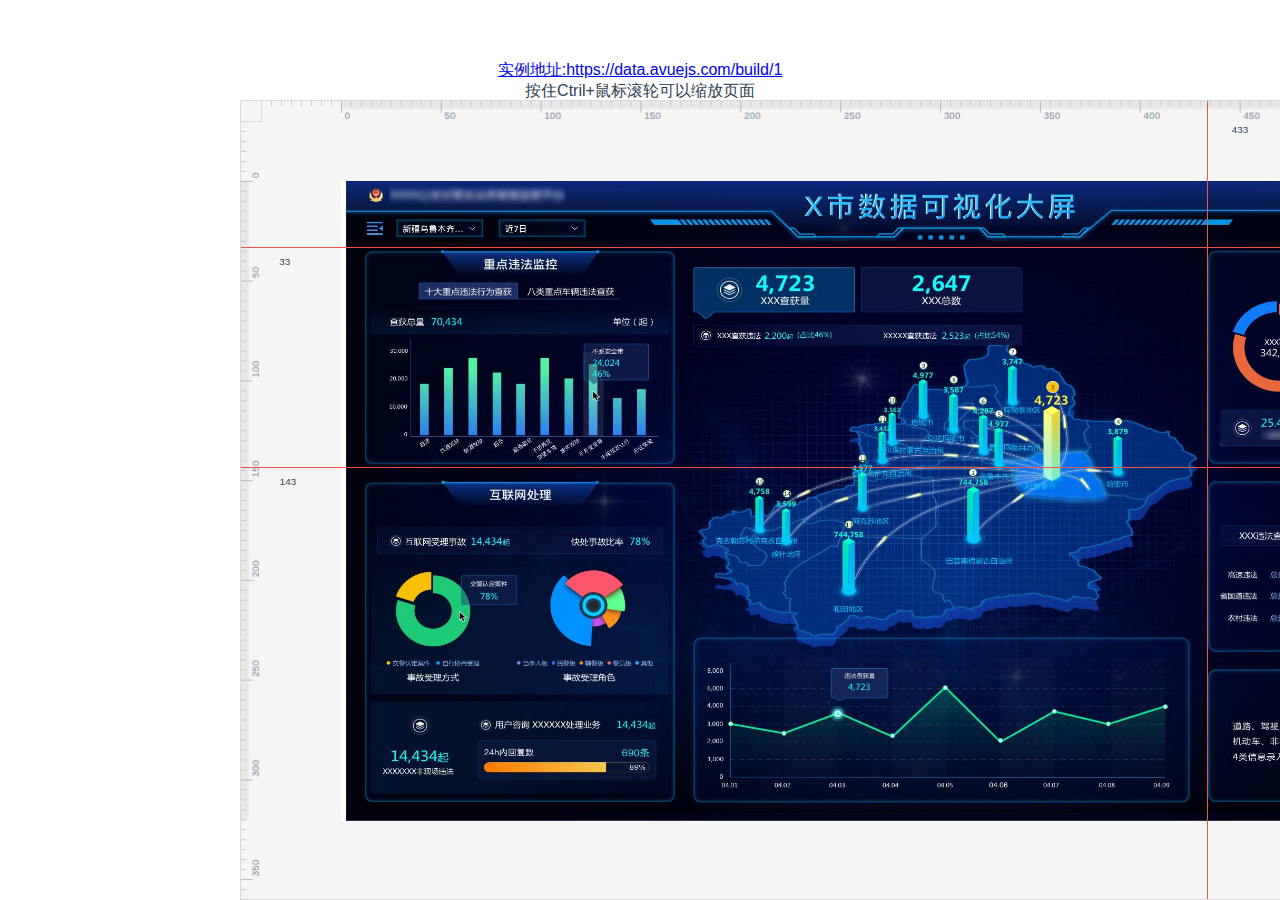
<file: index.html>
<!DOCTYPE html>
<html lang="en">

  <head>
    <meta charset="UTF-8" />
    <meta name="viewport" content="width=device-width, initial-scale=1.0" />
    <title>vue3-sketch-ruler</title>
    <script type="module" crossorigin src="./assets/index.6035ba9a.js"></script>
    <link rel="modulepreload" href="./assets/vendor.459f1301.js">
    <link rel="stylesheet" href="./assets/index.c59d1c4e.css">
  </head>

  <body>
    <div id="app"></div>
    

  </body>

</html>
</file>
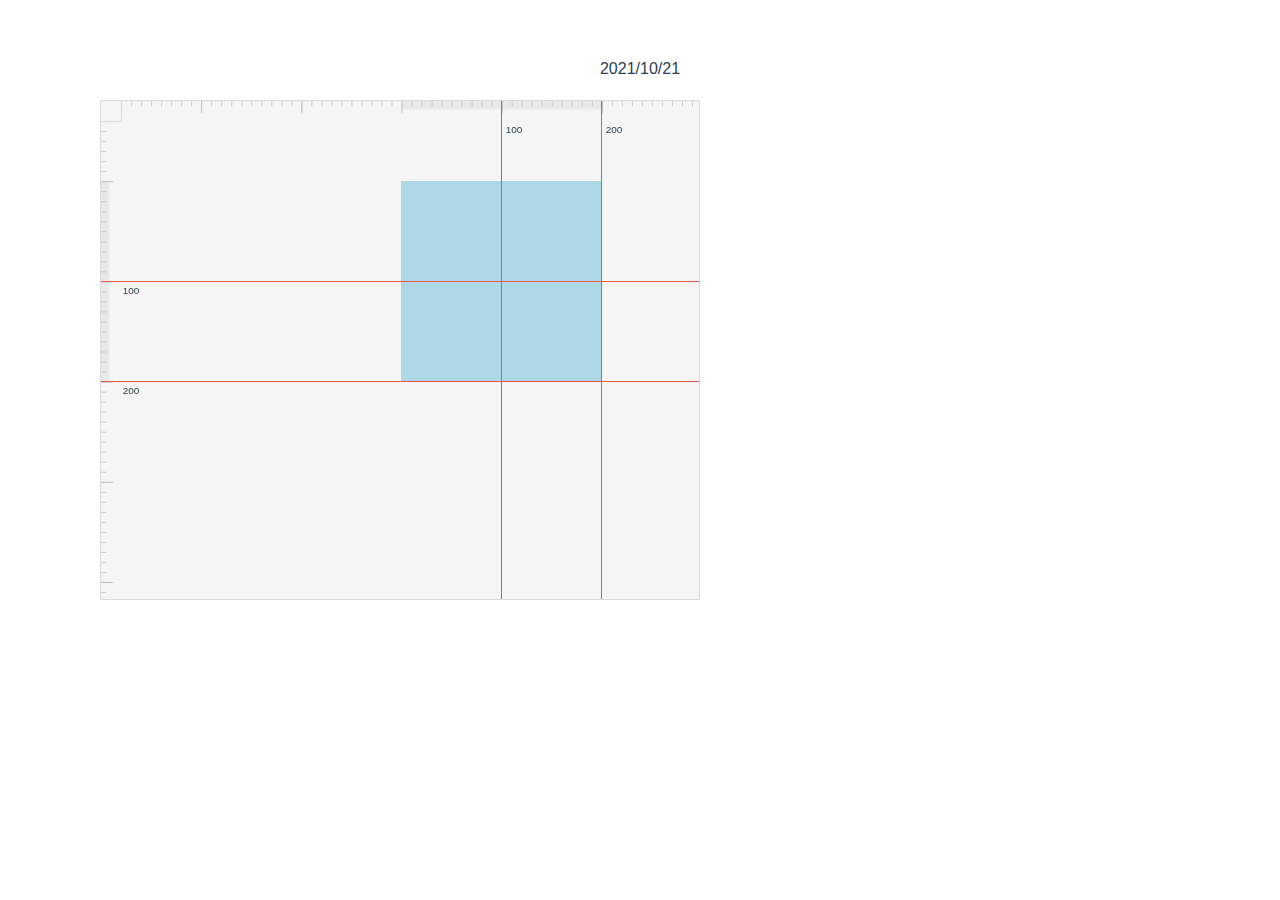
<file: 1X/index.html>
<!DOCTYPE html>
<html lang="en">

  <head>
    <meta charset="UTF-8" />
    <meta name="viewport" content="width=device-width, initial-scale=1.0" />
    <title>vue3-sketch-ruler</title>
    <script type="module" crossorigin src="./assets/index.3d5a802c.js"></script>
    <link rel="modulepreload" href="./assets/vendor.4ef744c8.js">
    <link rel="stylesheet" href="./assets/index.7c26d770.css">
  </head>

  <body>
    <div id="app"></div>
    

  </body>

</html>
</file>
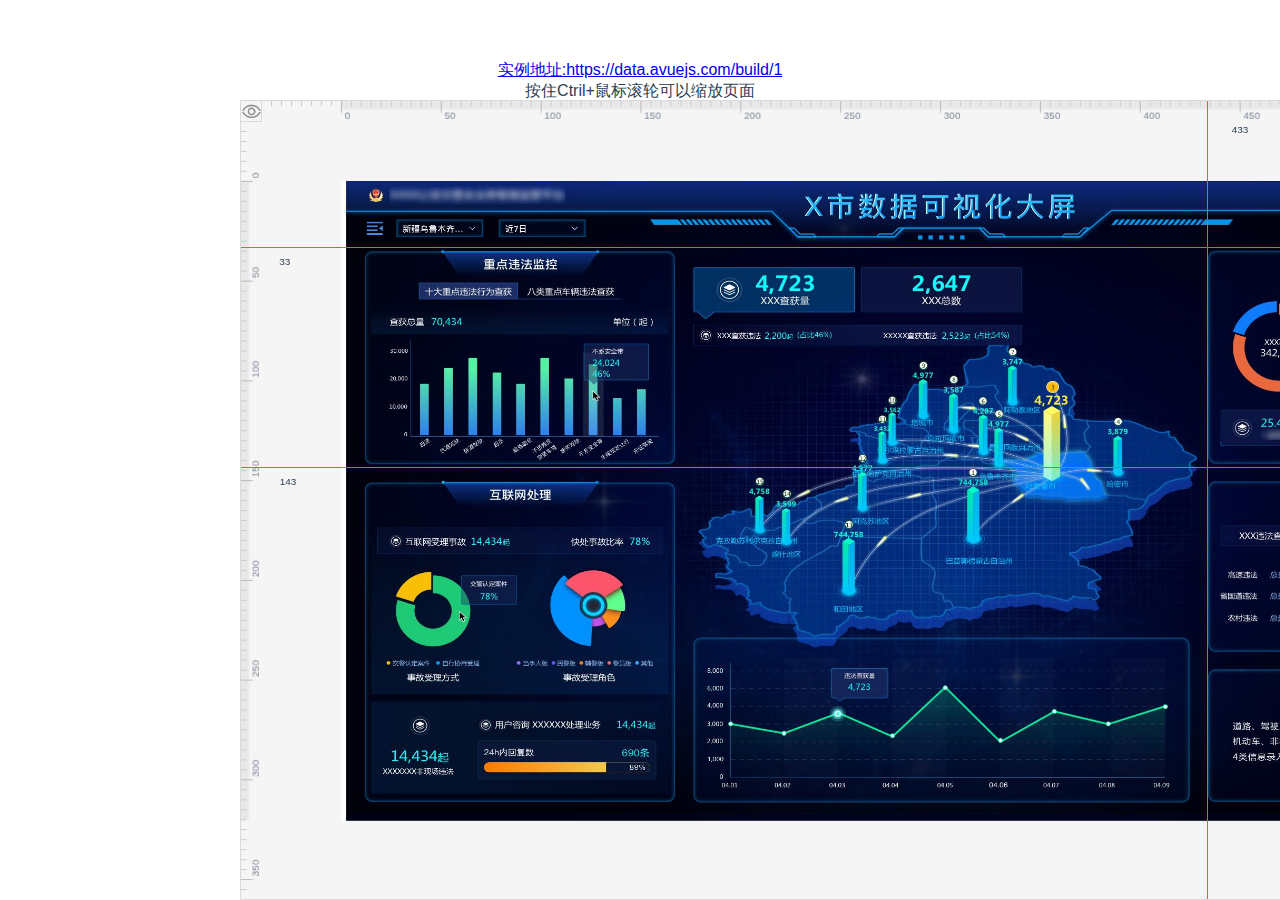
<file: 1x/index.html>
<!DOCTYPE html>
<html lang="en">

  <head>
    <meta charset="UTF-8" />
    <meta name="viewport" content="width=device-width, initial-scale=1.0" />
    <title>vue3-sketch-ruler</title>
    <script type="module" crossorigin src="./assets/index.ee088cee.js"></script>
    <link rel="modulepreload" href="./assets/vendor.cf819554.js">
    <link rel="stylesheet" href="./assets/index.c75edd2b.css">
  </head>

  <body>
    <div id="app"></div>
    

  </body>

</html>
</file>
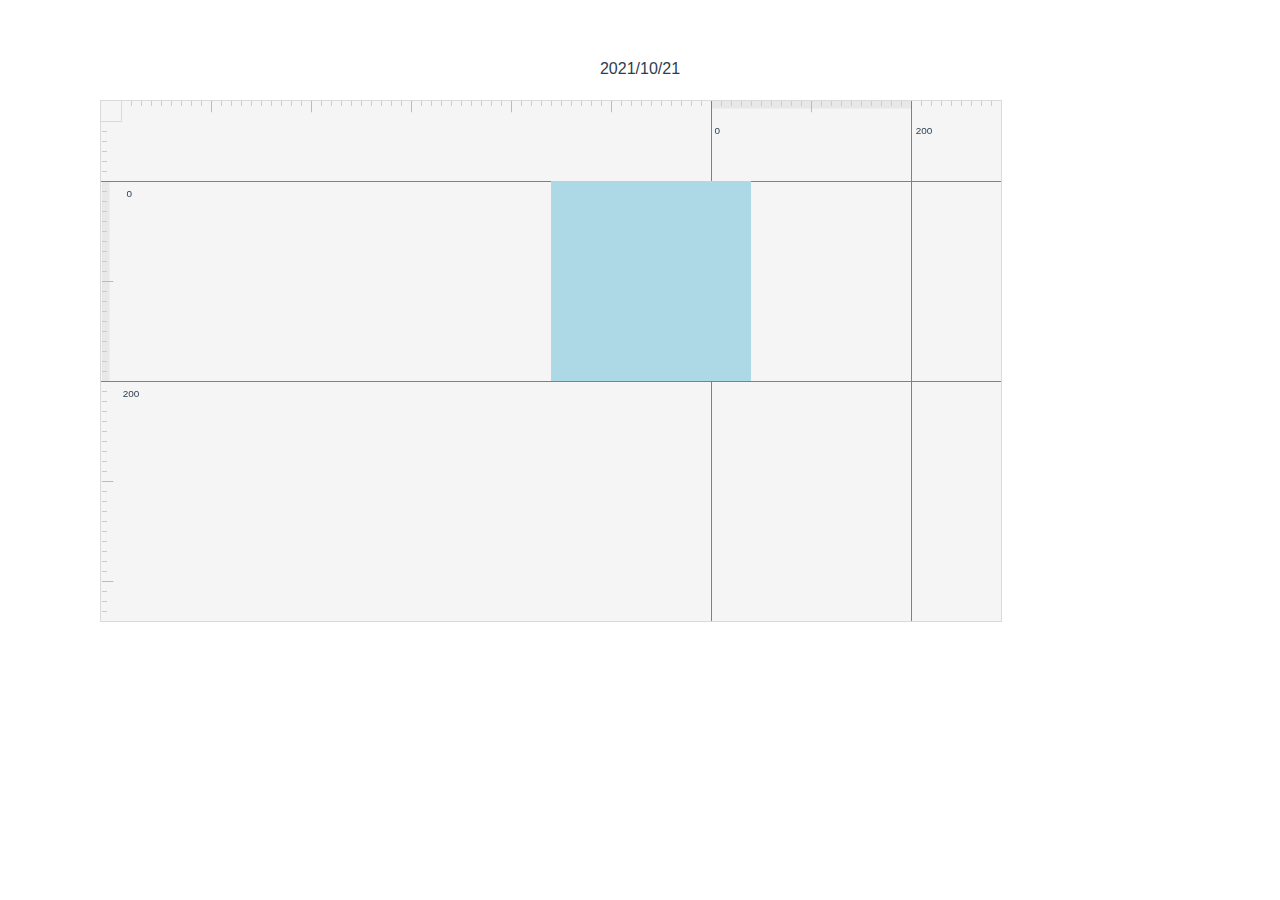
<file: 2X/index.html>
<!DOCTYPE html>
<html lang="en">

  <head>
    <meta charset="UTF-8" />
    <meta name="viewport" content="width=device-width, initial-scale=1.0" />
    <title>vue3-sketch-ruler</title>
    <script type="module" crossorigin src="./assets/index.b37cf61e.js"></script>
    <link rel="modulepreload" href="./assets/vendor.ff4dc385.js">
    <link rel="stylesheet" href="./assets/index.b23eaaa2.css">
  </head>

  <body>
    <div id="app"></div>
    

  </body>

</html>
</file>
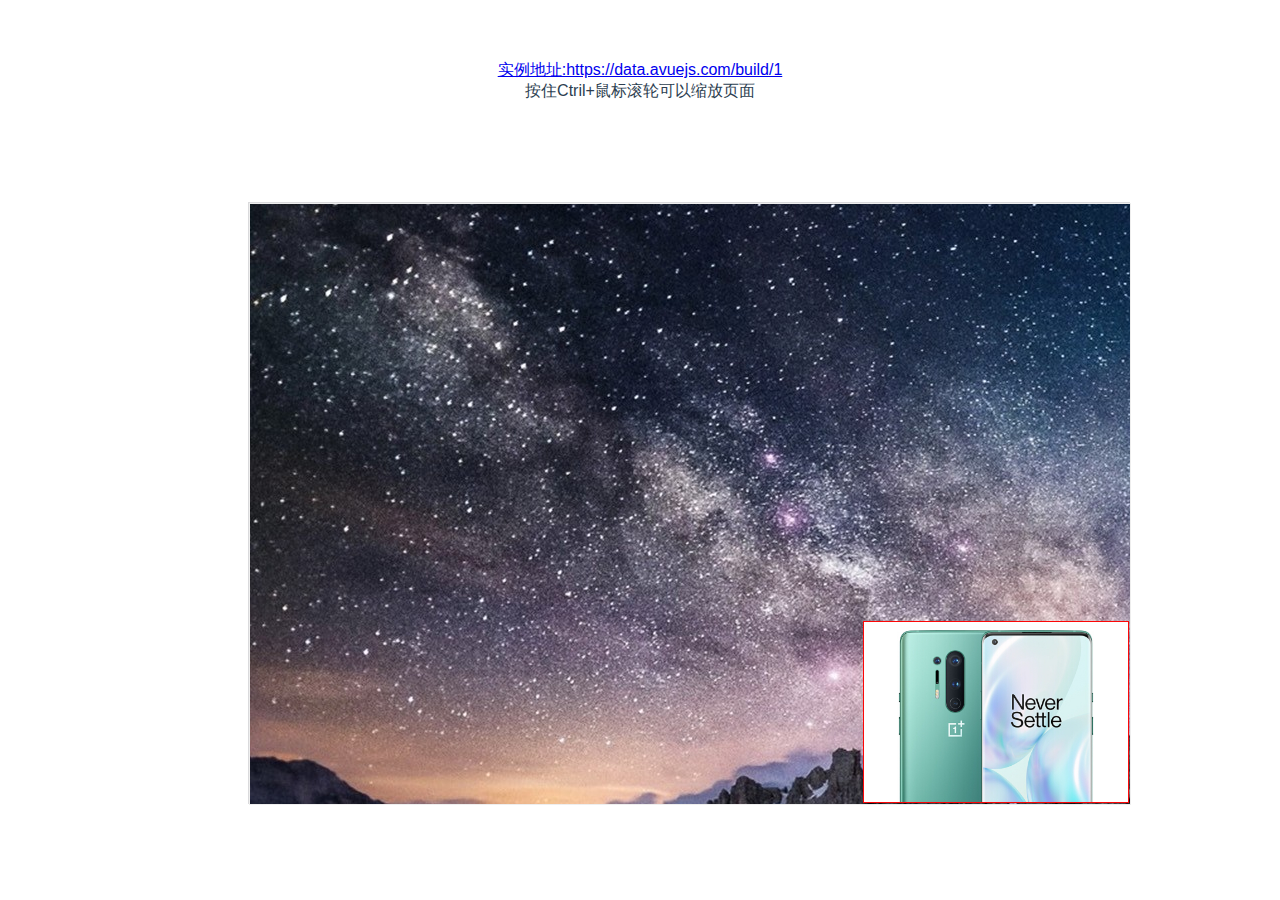
<file: 2x/index.html>
<!DOCTYPE html>
<html lang="en">

  <head>
    <meta charset="UTF-8" />
    <meta name="viewport" content="width=device-width, initial-scale=1.0" />
    <title>vue3-sketch-ruler</title>
    <script type="module" crossorigin src="./assets/index.58916d3e.js"></script>
    <link rel="modulepreload" href="./assets/vendor.1a67de1f.js">
    <link rel="stylesheet" href="./assets/index.64cbbabc.css">
  </head>

  <body>
    <div id="app"></div>
    

  </body>

</html>
</file>
<file: assets/index.c59d1c4e.css>
@charset "UTF-8";.line[data-v-069c473f]{position:absolute}.line .action[data-v-069c473f]{position:absolute;display:flex;justify-content:center;align-items:center}.line .value[data-v-069c473f]{pointer-events:none;transform:scale(.83)}.line .del[data-v-069c473f]{padding:3px 5px;cursor:pointer;visibility:hidden}.line:hover .del[data-v-069c473f]{visibility:visible}.line[data-v-adb71e78],.h-container[data-v-adb71e78],.v-container[data-v-adb71e78]{position:absolute}.h-container .lines[data-v-adb71e78],.v-container .lines[data-v-adb71e78]{pointer-events:none}.h-container:hover .lines[data-v-adb71e78],.v-container:hover .lines[data-v-adb71e78]{pointer-events:auto}.h-container[data-v-adb71e78]{top:0}.h-container .line[data-v-adb71e78]{top:0;height:100vh;padding-left:5px}.h-container .line .action[data-v-adb71e78]{transform:translate(-24px)}.h-container .line .action .value[data-v-adb71e78]{margin-left:4px}.h-container .indicator[data-v-adb71e78]{top:0;height:100vw}.h-container .indicator .value[data-v-adb71e78]{width:auto;padding:0 2px;margin-top:4px;margin-left:4px}.v-container[data-v-adb71e78]{left:0}.v-container .line[data-v-adb71e78]{left:0;width:100vw;padding-top:5px}.v-container .line .action[data-v-adb71e78]{transform:translateY(-24px);flex-direction:column}.v-container .line .action .value[data-v-adb71e78]{margin-top:4px}.v-container .indicator[data-v-adb71e78]{width:100vw}.v-container .indicator .value[data-v-adb71e78]{left:0;width:auto;padding:0 2px;margin-top:-5px;margin-left:2px;transform:rotate(-90deg);transform-origin:0 0}.style-ruler{position:absolute;z-index:3;width:100%;height:100%;overflow:hidden;font-size:12px;pointer-events:none}.style-ruler span{line-height:1}.corner{position:absolute;top:0;left:0;pointer-events:auto;cursor:pointer;box-sizing:content-box;transition:all .2s ease-in-out}.indicator{position:absolute;pointer-events:none}.indicator .value{position:absolute;background:white}.ruler{width:100%;height:100%;pointer-events:auto}.top{position:absolute;right:100px;font-size:20px}body{padding:0;margin:0;overflow:hidden;font-family:sans-serif}body *{box-sizing:border-box;user-select:none}.wrapper{position:absolute;top:100px;left:240px;width:1400px;height:800px;background-color:#f5f5f5;border:1px solid #dadadc}#screens{position:absolute;width:100%;height:100%;overflow:auto}.screen-container{position:absolute;width:5000px;height:3000px}.scale-value{position:absolute;bottom:100%;left:0}.button{position:absolute;bottom:100%;left:100px}#canvas{position:absolute;top:80px;left:50%;width:600px;height:320px;background:url(./bg.96af5bc1.jfif) no-repeat;background-size:100% 100%;transform-origin:50% 0}#app{margin-top:60px;font-family:Avenir,Helvetica,Arial,sans-serif;-webkit-font-smoothing:antialiased;-moz-osx-font-smoothing:grayscale;color:#2c3e50;text-align:center}
</file>
<file: 1X/assets/index.7c26d770.css>
@charset "UTF-8";.line[data-v-ddd28c10]{position:absolute}.line .action[data-v-ddd28c10]{position:absolute;display:flex;justify-content:center;align-items:center}.line .value[data-v-ddd28c10]{pointer-events:none;transform:scale(.83)}.line .del[data-v-ddd28c10]{padding:3px 5px;cursor:pointer;visibility:hidden}.line:hover .del[data-v-ddd28c10]{visibility:visible}.h-container .line[data-v-ddd28c10]{top:0;height:100vh;padding-left:5px}.h-container .line .action[data-v-ddd28c10]{transform:translate(-24px)}.h-container .line .action .value[data-v-ddd28c10]{margin-left:4px}.v-container .line[data-v-ddd28c10]{left:0;width:100vw;padding-top:5px}.v-container .line .action[data-v-ddd28c10]{transform:translateY(-24px);flex-direction:column}.v-container .line .action .value[data-v-ddd28c10]{margin-top:4px}.line[data-v-1e2d9ce8]{position:absolute}.h-container[data-v-1e2d9ce8],.v-container[data-v-1e2d9ce8]{position:absolute}.h-container .lines[data-v-1e2d9ce8],.v-container .lines[data-v-1e2d9ce8]{pointer-events:none}.h-container:hover .lines[data-v-1e2d9ce8],.v-container:hover .lines[data-v-1e2d9ce8]{pointer-events:auto}.h-container[data-v-1e2d9ce8]{top:0}.h-container .line[data-v-1e2d9ce8]{top:0;height:100vh;padding-left:5px}.h-container .line .action[data-v-1e2d9ce8]{transform:translate(-24px)}.h-container .line .action .value[data-v-1e2d9ce8]{margin-left:4px}.h-container .indicator[data-v-1e2d9ce8]{top:0;height:100vw}.h-container .indicator .value[data-v-1e2d9ce8]{width:auto;padding:0 2px;margin-top:4px;margin-left:4px}.v-container[data-v-1e2d9ce8]{left:0}.v-container .line[data-v-1e2d9ce8]{left:0;width:100vw;padding-top:5px}.v-container .line .action[data-v-1e2d9ce8]{transform:translateY(-24px);flex-direction:column}.v-container .line .action .value[data-v-1e2d9ce8]{margin-top:4px}.v-container .indicator[data-v-1e2d9ce8]{width:100vw}.v-container .indicator .value[data-v-1e2d9ce8]{left:0;width:auto;padding:0 2px;margin-top:-5px;margin-left:2px;transform:rotate(-90deg);transform-origin:0 0}.style-ruler{position:absolute;z-index:3;width:100%;height:100%;overflow:hidden;font-size:12px;pointer-events:none}.style-ruler span{line-height:1}.corner{position:absolute;top:0;left:0;pointer-events:auto;cursor:pointer;box-sizing:content-box;transition:all .2s ease-in-out}.indicator{position:absolute;pointer-events:none}.indicator .value{position:absolute;background:white}.ruler{width:100%;height:100%;pointer-events:auto}body{padding:0;margin:0;overflow:hidden;font-family:sans-serif}body *{box-sizing:border-box;user-select:none}.wrapper{position:absolute;top:100px;left:100px;width:600px;height:500px;background-color:#f5f5f5;border:1px solid #dadadc}#screens{position:absolute;width:100%;height:100%;overflow:auto}.screen-container{position:absolute;width:5000px;height:3000px}.scale-value{position:absolute;bottom:100%;left:0}.button{position:absolute;bottom:100%;left:100px}#canvas{position:absolute;top:80px;left:50%;width:200px;height:200px;background:lightblue;transform-origin:50% 0}#app{margin-top:60px;font-family:Avenir,Helvetica,Arial,sans-serif;-webkit-font-smoothing:antialiased;-moz-osx-font-smoothing:grayscale;color:#2c3e50;text-align:center}
</file>
<file: 1x/assets/index.c75edd2b.css>
@charset "UTF-8";.line[data-v-57e51382]{pointer-events:auto;position:absolute}.line .action[data-v-57e51382]{position:absolute;display:flex;justify-content:center;align-items:center}.line .value[data-v-57e51382]{pointer-events:none;transform:scale(.83)}.line .del[data-v-57e51382]{padding:3px 5px;cursor:pointer;visibility:hidden}.line:hover .del[data-v-57e51382]{visibility:visible}.line[data-v-121a2df8],.h-container[data-v-121a2df8],.v-container[data-v-121a2df8]{position:absolute}.h-container .lines[data-v-121a2df8],.v-container .lines[data-v-121a2df8]{pointer-events:none}.h-container:hover .lines[data-v-121a2df8],.v-container:hover .lines[data-v-121a2df8]{pointer-events:auto}.h-container[data-v-121a2df8]{top:0}.h-container .line[data-v-121a2df8]{top:0;height:100vh;padding-left:5px}.h-container .line .action[data-v-121a2df8]{transform:translate(-24px)}.h-container .line .action .value[data-v-121a2df8]{margin-left:4px}.h-container .indicator[data-v-121a2df8]{top:0;height:100vw}.h-container .indicator .value[data-v-121a2df8]{width:auto;padding:0 2px;margin-top:4px;margin-left:4px}.v-container[data-v-121a2df8]{left:0}.v-container .line[data-v-121a2df8]{left:0;width:100vw;padding-top:5px}.v-container .line .action[data-v-121a2df8]{transform:translateY(-24px);flex-direction:column}.v-container .line .action .value[data-v-121a2df8]{margin-top:4px}.v-container .indicator[data-v-121a2df8]{width:100vw}.v-container .indicator .value[data-v-121a2df8]{left:0;width:auto;padding:0 2px;margin-top:-5px;margin-left:2px;transform:rotate(-90deg);transform-origin:0 0}.style-ruler{position:absolute;z-index:3;width:100%;height:100%;overflow:hidden;font-size:12px;pointer-events:none}.style-ruler span{line-height:1}.corner{position:absolute;top:0;left:0;pointer-events:auto;cursor:pointer;box-sizing:content-box;transition:all .2s ease-in-out}.indicator{position:absolute;pointer-events:none}.indicator .value{position:absolute;background:white}.ruler{width:100%;height:100%;pointer-events:auto}.top{position:absolute;right:100px;font-size:20px}body{padding:0;margin:0;overflow:hidden;font-family:sans-serif}body *{box-sizing:border-box;user-select:none}.wrapper{position:absolute;top:100px;left:240px;width:1400px;height:800px;background-color:#f5f5f5;border:1px solid #dadadc}#screens{position:absolute;width:100%;height:100%;overflow:auto}.screen-container{position:absolute;width:5000px;height:3000px}.scale-value{position:absolute;bottom:100%;left:0}.button{position:absolute;bottom:100%;left:100px}#canvas{position:absolute;top:80px;left:50%;width:600px;height:320px;background:url(./bg.96af5bc1.jfif) no-repeat;background-size:100% 100%;transform-origin:50% 0}#app{margin-top:60px;font-family:Avenir,Helvetica,Arial,sans-serif;-webkit-font-smoothing:antialiased;-moz-osx-font-smoothing:grayscale;color:#2c3e50;text-align:center}
</file>
<file: 2X/assets/index.b23eaaa2.css>
@charset "UTF-8";.refer-line-img[data-v-36e92628]{position:absolute;left:180;width:20px;height:20px}.screens[data-v-36e92628]{position:relative;display:flex;width:100%;height:100%;overflow:auto;justify-content:center}.canvas-content[data-v-36e92628]{position:absolute;overflow:hidden;transform-origin:0 0}.floatBottomDiv[data-v-36e92628]{position:fixed;right:388px;bottom:15px;left:0;z-index:3;display:none;width:260px;height:30px;padding:6px 5px;margin:0 0 0 auto;background-color:#00000080;border-radius:20px;justify-content:center}.floatBottomDiv .btns[data-v-36e92628]{margin:0 5px}.line[data-v-09f2ee78]{position:absolute}.line .action[data-v-09f2ee78]{position:absolute;display:flex;justify-content:center;align-items:center}.line .value[data-v-09f2ee78]{pointer-events:none;transform:scale(.83)}.line .del[data-v-09f2ee78]{padding:3px 5px;cursor:pointer;visibility:hidden}.line:hover .del[data-v-09f2ee78]{visibility:visible}.h-container .line[data-v-09f2ee78]{top:0;height:100vh;padding-left:5px}.h-container .line .action[data-v-09f2ee78]{transform:translate(-24px)}.h-container .line .action .value[data-v-09f2ee78]{margin-left:4px}.v-container .line[data-v-09f2ee78]{left:0;width:100vw;padding-top:5px}.v-container .line .action[data-v-09f2ee78]{transform:translateY(-24px);flex-direction:column}.v-container .line .action .value[data-v-09f2ee78]{margin-top:4px}.line[data-v-901d437c]{position:absolute}.h-container[data-v-901d437c],.v-container[data-v-901d437c]{position:absolute}.h-container .lines[data-v-901d437c],.v-container .lines[data-v-901d437c]{pointer-events:none}.h-container:hover .lines[data-v-901d437c],.v-container:hover .lines[data-v-901d437c]{pointer-events:auto}.h-container[data-v-901d437c]{top:0}.h-container .line[data-v-901d437c]{top:0;height:100vh;padding-left:5px}.h-container .line .action[data-v-901d437c]{transform:translate(-24px)}.h-container .line .action .value[data-v-901d437c]{margin-left:4px}.h-container .indicator[data-v-901d437c]{top:0;height:100vw}.h-container .indicator .value[data-v-901d437c]{width:auto;padding:0 2px;margin-top:4px;margin-left:4px}.v-container[data-v-901d437c]{left:0}.v-container .line[data-v-901d437c]{left:0;width:100vw;padding-top:5px}.v-container .line .action[data-v-901d437c]{transform:translateY(-24px);flex-direction:column}.v-container .line .action .value[data-v-901d437c]{margin-top:4px}.v-container .indicator[data-v-901d437c]{width:100vw}.v-container .indicator .value[data-v-901d437c]{left:0;width:auto;padding:0 2px;margin-top:-5px;margin-left:2px;transform:rotate(-90deg);transform-origin:0 0}.refer-line-img[data-v-02636fc8]{position:absolute;left:180;width:20px;height:20px}.inner-box[data-v-02636fc8]{z-index:4}.style-ruler[data-v-02636fc8],.screens[data-v-02636fc8]{position:absolute;z-index:3;width:100%;height:100%;overflow:hidden;font-size:12px;justify-content:center}.style-ruler span[data-v-02636fc8],.screens span[data-v-02636fc8]{line-height:1}.corner[data-v-02636fc8]{position:absolute;top:0;left:0;pointer-events:auto;cursor:pointer;box-sizing:content-box;transition:all .2s ease-in-out}.indicator[data-v-02636fc8]{position:absolute;pointer-events:none}.indicator .value[data-v-02636fc8]{position:absolute;background:white}.ruler[data-v-02636fc8]{width:100%;height:100%;pointer-events:auto}body[data-v-76ed7854]{padding:0;margin:0;overflow:hidden;font-family:sans-serif}body *[data-v-76ed7854]{box-sizing:border-box;user-select:none}.wrapper[data-v-76ed7854]{position:absolute;top:100px;left:100px;width:var(--7f2ee42d);height:var(--7264f48e);background-color:#f5f5f5;border:1px solid #dadadc}#screens[data-v-76ed7854]{position:absolute;width:100%;height:100%;overflow:auto}.screen-container[data-v-76ed7854]{position:absolute;width:5000px;height:3000px}.scale-value[data-v-76ed7854]{position:absolute;bottom:100%;left:100px}.button[data-v-76ed7854]{position:absolute;bottom:100%;left:100px}.constent[data-v-76ed7854]{position:absolute;top:80px;left:50%;width:200px;height:200px;background:lightblue;transform-origin:50% 0}#app{margin-top:60px;font-family:Avenir,Helvetica,Arial,sans-serif;-webkit-font-smoothing:antialiased;-moz-osx-font-smoothing:grayscale;color:#2c3e50;text-align:center}
</file>
<file: 2x/assets/index.64cbbabc.css>
@charset "UTF-8";.line[data-v-60f7d99b]{position:absolute}.line .action[data-v-60f7d99b]{position:absolute;display:flex;justify-content:center;align-items:center}.line .value[data-v-60f7d99b]{pointer-events:none;transform:scale(.83)}.line .del[data-v-60f7d99b]{padding:3px 5px;cursor:pointer;visibility:hidden}.line:hover .del[data-v-60f7d99b]{visibility:visible}.line[data-v-54b7bd8a]{position:absolute}.h-container[data-v-54b7bd8a],.v-container[data-v-54b7bd8a]{position:absolute}.h-container .lines[data-v-54b7bd8a],.v-container .lines[data-v-54b7bd8a]{pointer-events:none}.h-container:hover .lines[data-v-54b7bd8a],.v-container:hover .lines[data-v-54b7bd8a]{pointer-events:auto}.h-container[data-v-54b7bd8a]{top:0}.h-container .line[data-v-54b7bd8a]{top:0;height:100vh;padding-left:5px}.h-container .line .action[data-v-54b7bd8a]{transform:translate(-24px)}.h-container .line .action .value[data-v-54b7bd8a]{margin-left:4px}.h-container .indicator[data-v-54b7bd8a]{top:0;height:100vw}.h-container .indicator .value[data-v-54b7bd8a]{width:auto;padding:0 2px;margin-top:4px;margin-left:4px}.v-container[data-v-54b7bd8a]{left:0}.v-container .line[data-v-54b7bd8a]{left:0;width:100vw;padding-top:5px}.v-container .line .action[data-v-54b7bd8a]{transform:translateY(-24px);flex-direction:column}.v-container .line .action .value[data-v-54b7bd8a]{margin-top:4px}.v-container .indicator[data-v-54b7bd8a]{width:100vw}.v-container .indicator .value[data-v-54b7bd8a]{left:0;width:auto;padding:0 2px;margin-top:-5px;margin-left:2px;transform:rotate(-90deg);transform-origin:0 0}.style-ruler{position:absolute;z-index:3;width:100%;height:100%;overflow:hidden;font-size:12px;pointer-events:none}.style-ruler span{line-height:1}.corner{position:absolute;top:0;left:0;pointer-events:auto;cursor:pointer;box-sizing:content-box;transition:all .2s ease-in-out}.indicator{position:absolute;pointer-events:none}.indicator .value{position:absolute;background:white}.ruler{width:100%;height:100%;pointer-events:auto}.vue-magnify-preview{z-index:3;right:0;bottom:0;overflow:hidden;position:absolute;border:1px solid rgb(253,6,6)}.vue-magnify-preview>img{width:100%}.vue-magnify-preview .follow-unit{position:absolute;left:0;top:0;user-select:none;background:url([data-uri]) repeat}.vue-magnify-preview .follow-unit i{position:absolute;left:50%;top:50%;transform:translate(-50%,-50%);width:2px;height:2px;background:red}.vue-magnify-zoom{border:1px solid #eee;overflow:hidden;position:absolute;left:0;top:0}.vue-magnify{cursor:move;position:relative}.wrapper[data-v-0adbc12b]{position:relative;top:100px;left:240px;width:var(--1a43c704);height:var(--91b146c2);background-color:#f5f5f5;border:1px solid #dadadc}#app{margin-top:60px;font-family:Avenir,Helvetica,Arial,sans-serif;-webkit-font-smoothing:antialiased;-moz-osx-font-smoothing:grayscale;color:#2c3e50;text-align:center}
</file>
